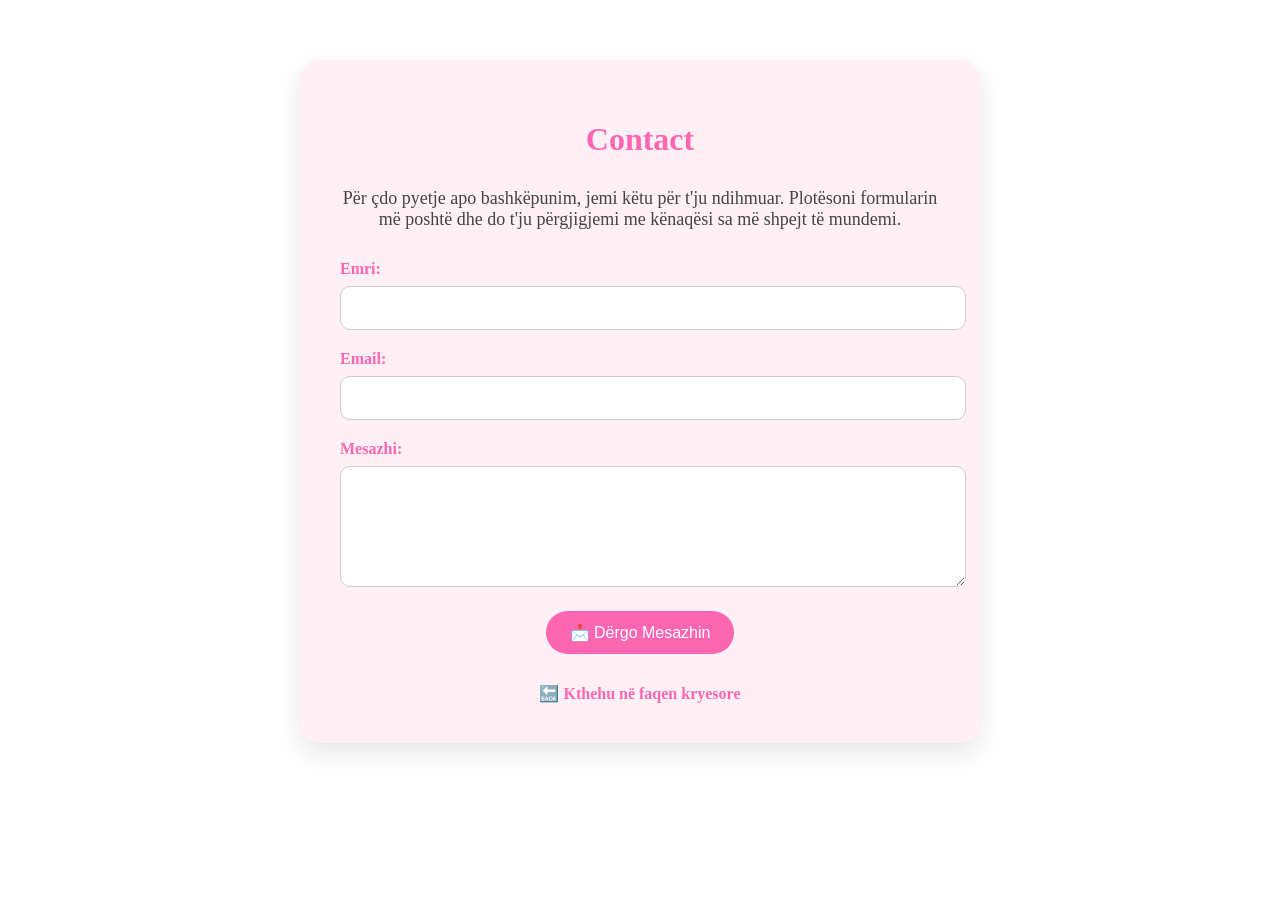
<file: kontakti.html>
<!DOCTYPE html>
<html lang="sq">
<head>
  <meta charset="UTF-8">
  <title>Kontakti - GlamBeauty</title>
  <style>
    
    .container {
      max-width: 600px;
      margin: 60px auto;
      background-color: #fff0f6;
      padding: 40px;
      border-radius: 20px;
      box-shadow: 0 10px 25px rgba(0, 0, 0, 0.1);
    }

    h1 {
      text-align: center;
      color: #ff66b2;
      margin-bottom: 30px;
    }

    p {
      text-align: center;
      font-size: 18px;
      color: #444;
      margin-bottom: 30px;
    }

    label {
      display: block;
      margin-bottom: 8px;
      color: #ff66b2;
      font-weight: bold;
    }

    input[type="text"],
    input[type="email"],
    textarea {
      width: 100%;
      padding: 12px;
      margin-bottom: 20px;
      border: 1px solid #ccc;
      border-radius: 10px;
      font-size: 16px;
    }

    input[type="submit"] {
      background-color: #ff66b2;
      color: white;
      padding: 12px 24px;
      border: none;
      border-radius: 30px;
      cursor: pointer;
      font-size: 16px;
      transition: background-color 0.3s ease;
      display: block;
      margin: 0 auto;
    }

    input[type="submit"]:hover {
      background-color: #e0559c;
    }

    .back-link {
      display: block;
      text-align: center;
      margin-top: 30px;
      color: #ff66b2;
      text-decoration: none;
      font-weight: bold;
    }

    .back-link:hover {
      text-decoration: underline;
    }
  </style>
</head>
<body>

  <div class="container">
    <h1>Contact</h1>
    <p>Për çdo pyetje apo bashkëpunim, jemi këtu për t'ju ndihmuar. Plotësoni formularin më poshtë dhe do t'ju përgjigjemi me kënaqësi sa më shpejt të mundemi.</p>

    <form action="mailto:email@example.com" method="post" enctype="text/plain">
      <label for="name">Emri:</label>
      <input type="text" id="name" name="name" required>

      <label for="email">Email:</label>
      <input type="email" id="email" name="email" required>

      <label for="message">Mesazhi:</label>
      <textarea id="message" name="message" rows="5" required></textarea>

      <input type="submit" value="📩 Dërgo Mesazhin">
    </form>

    <a href="index.html" class="back-link">🔙 Kthehu në faqen kryesore</a>
  </div>

</body>
</html>
</file>
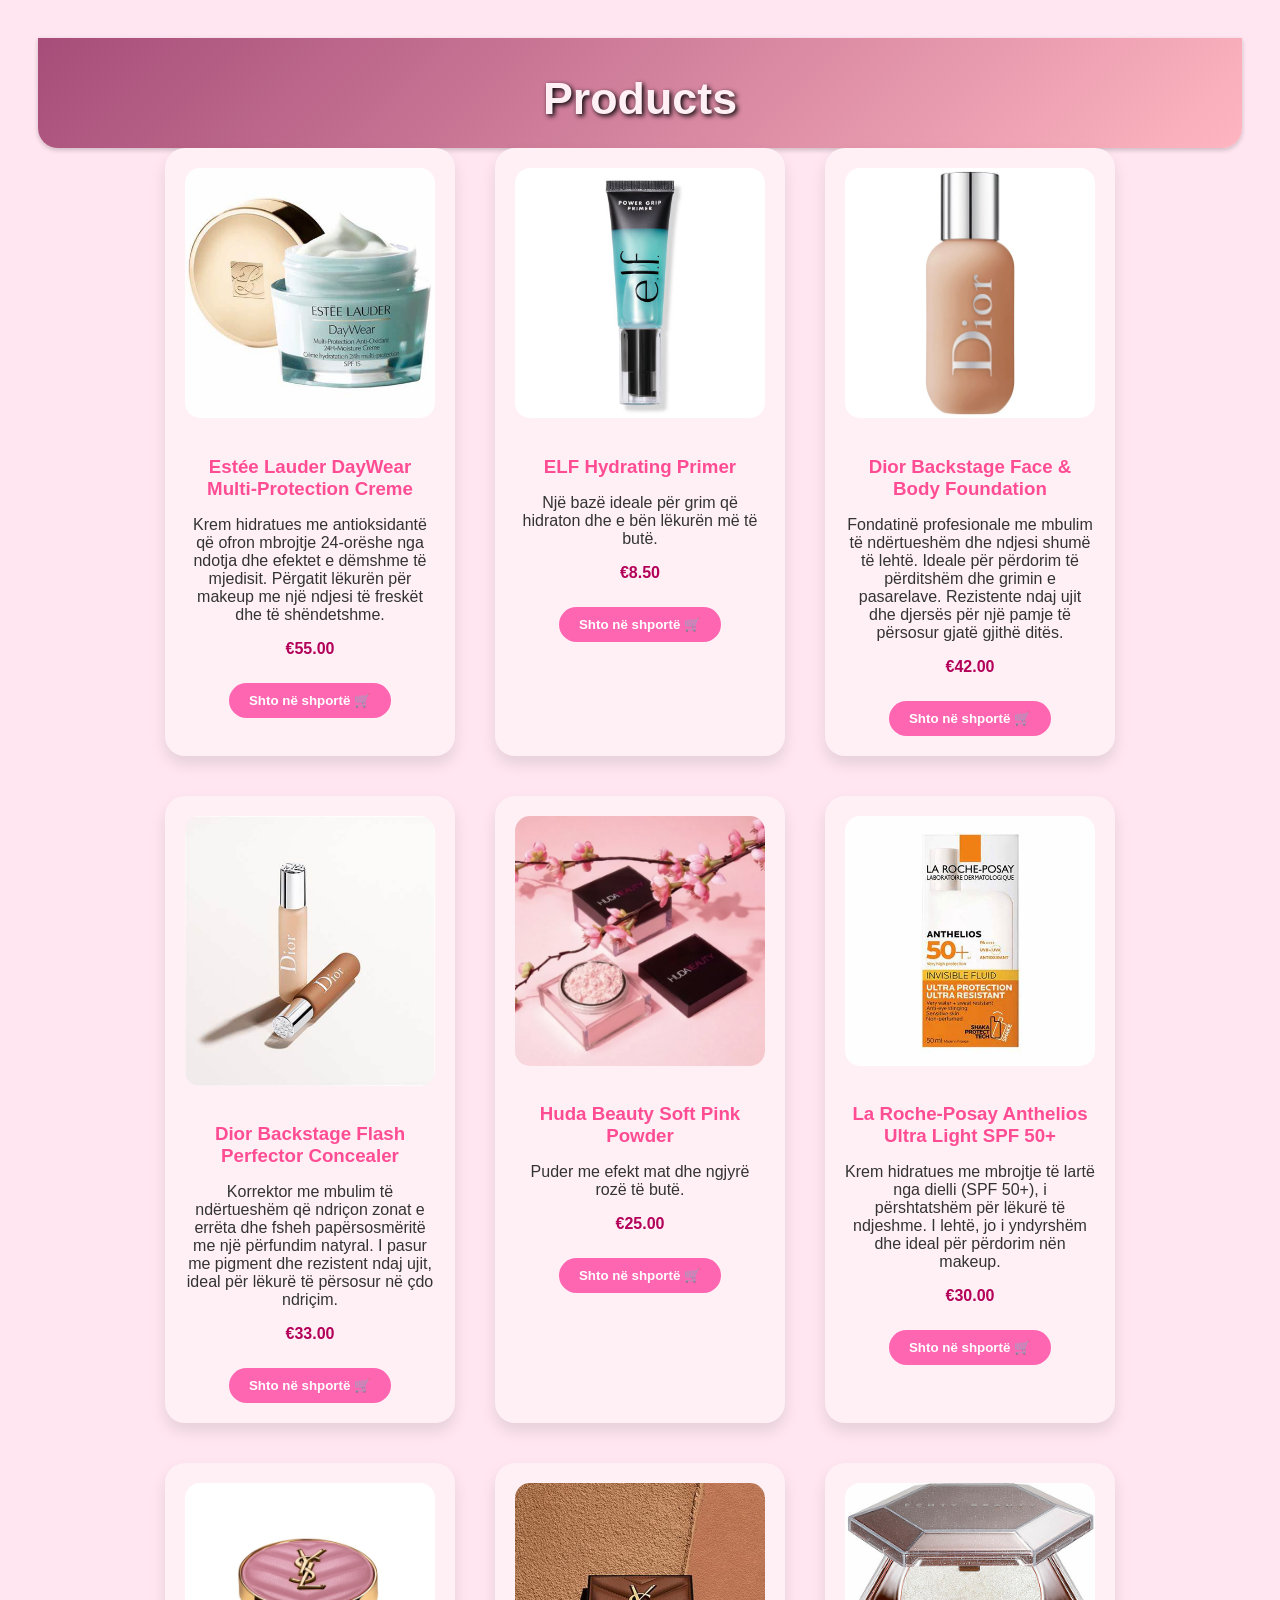
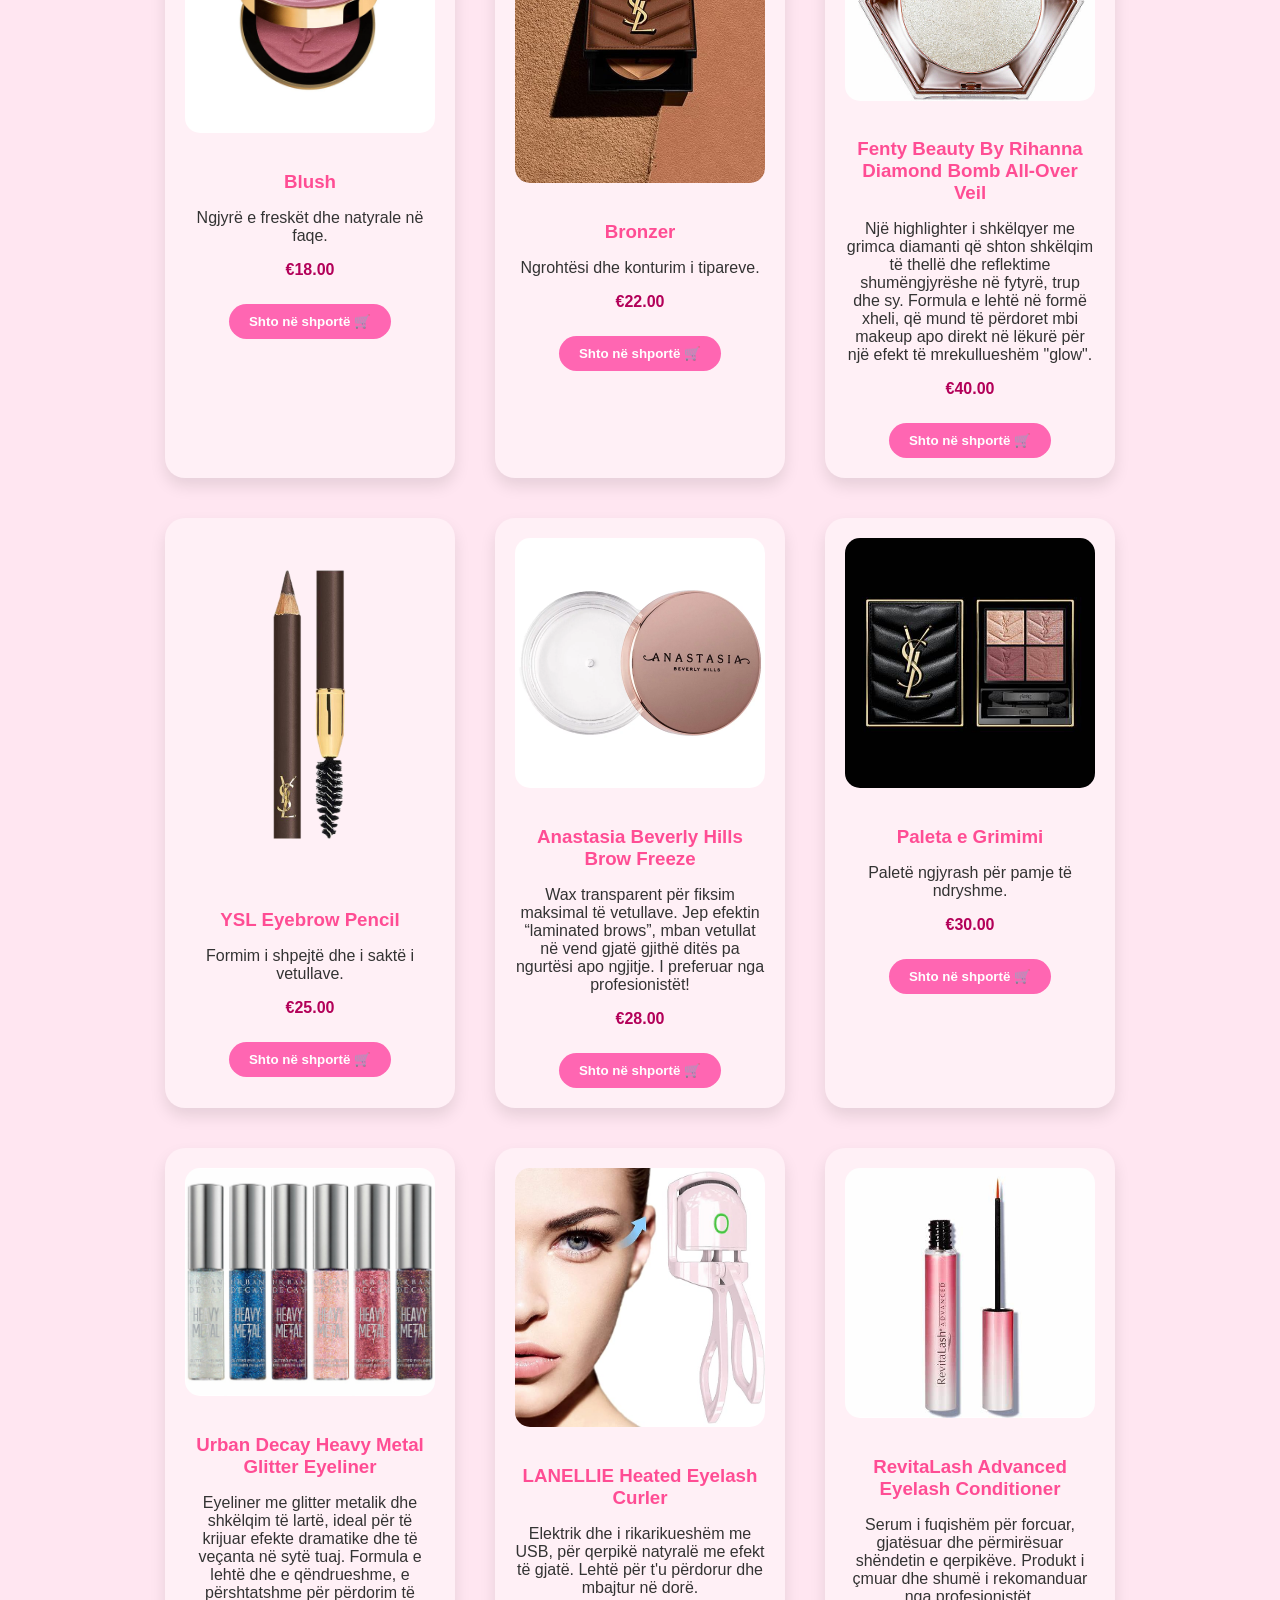
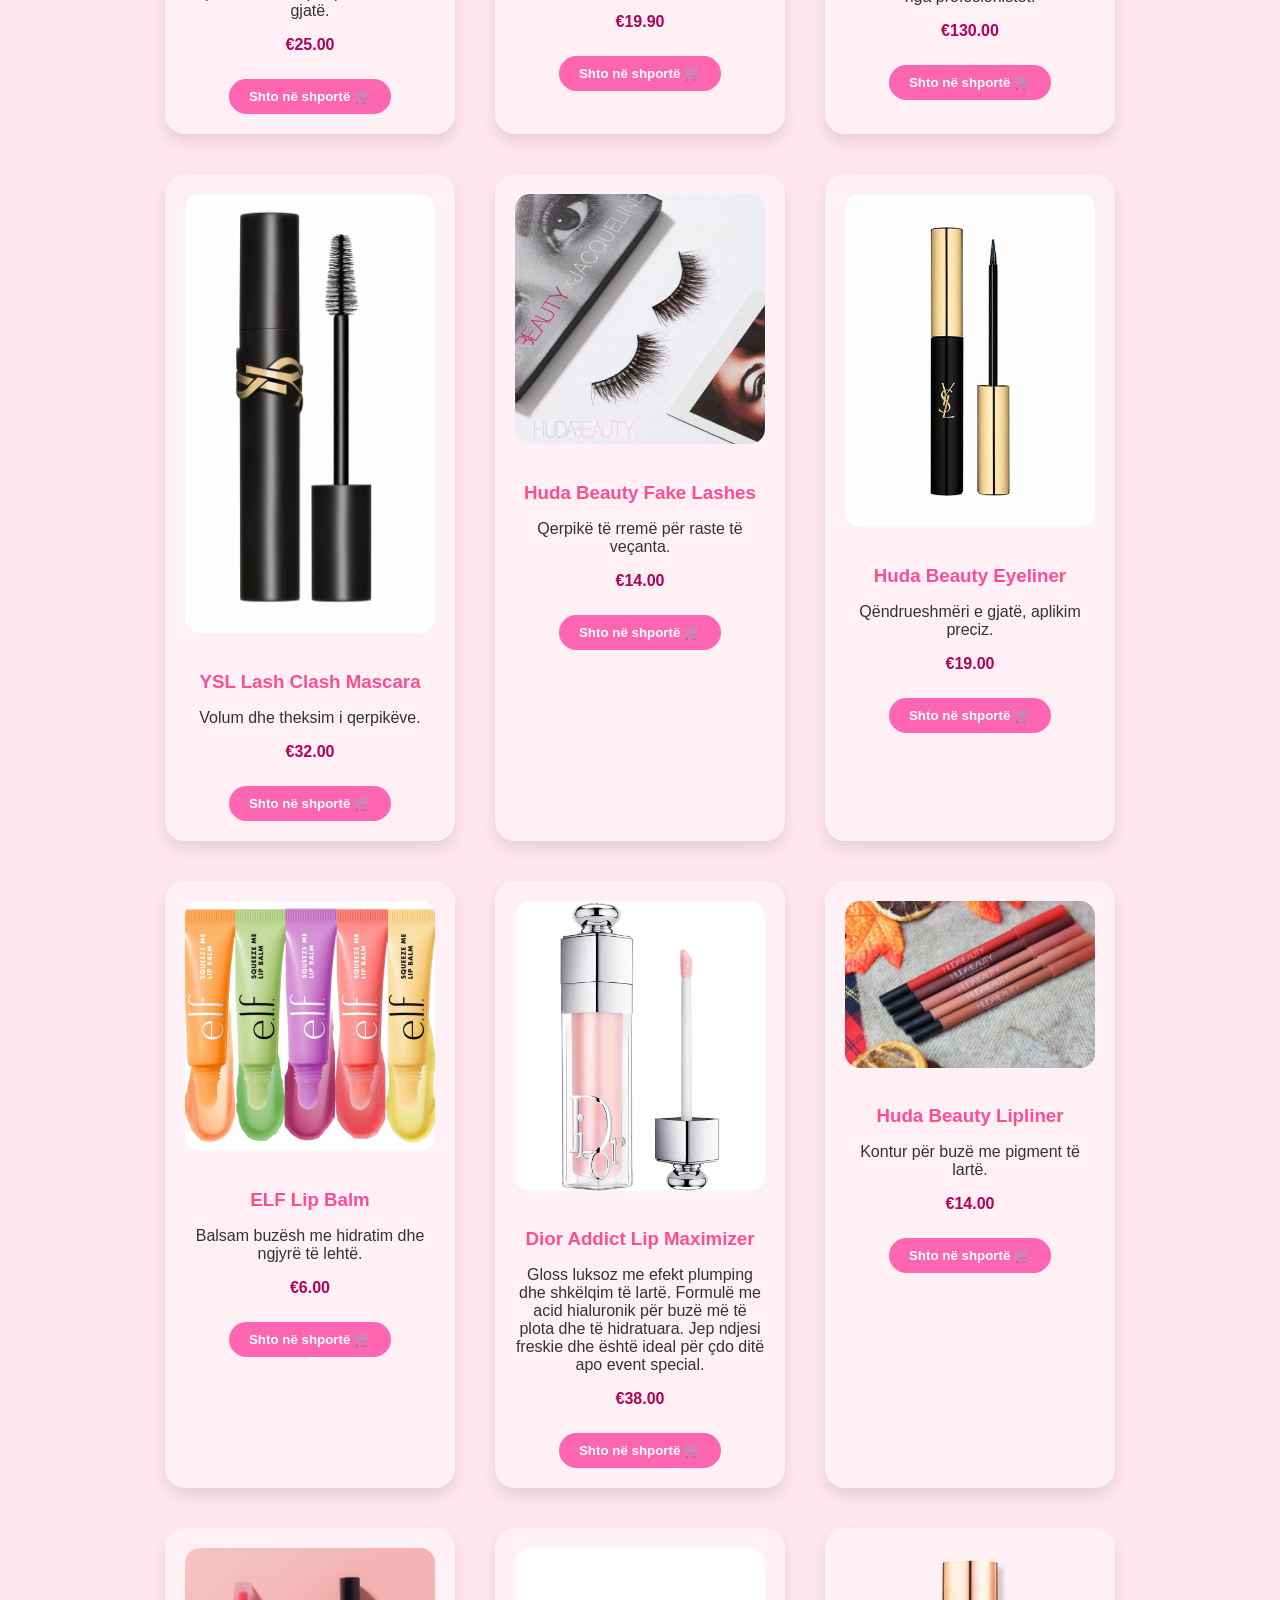
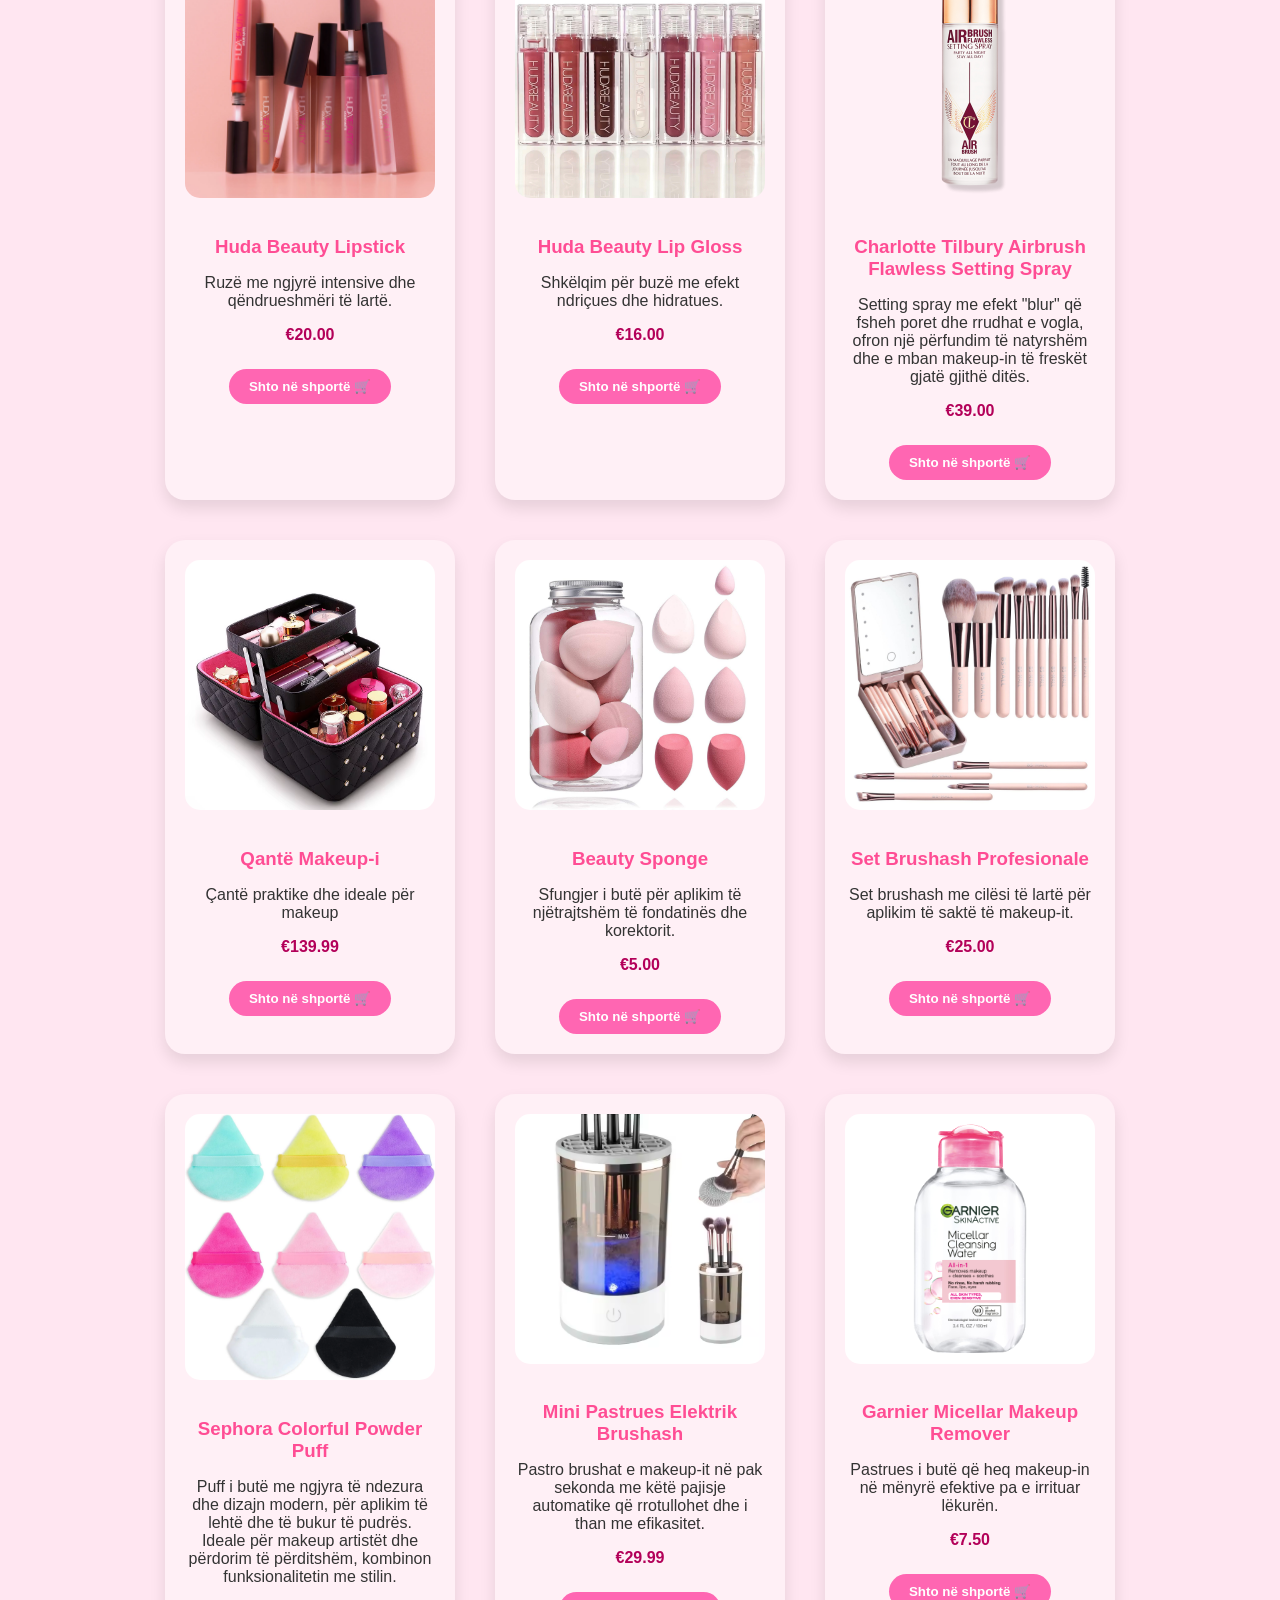
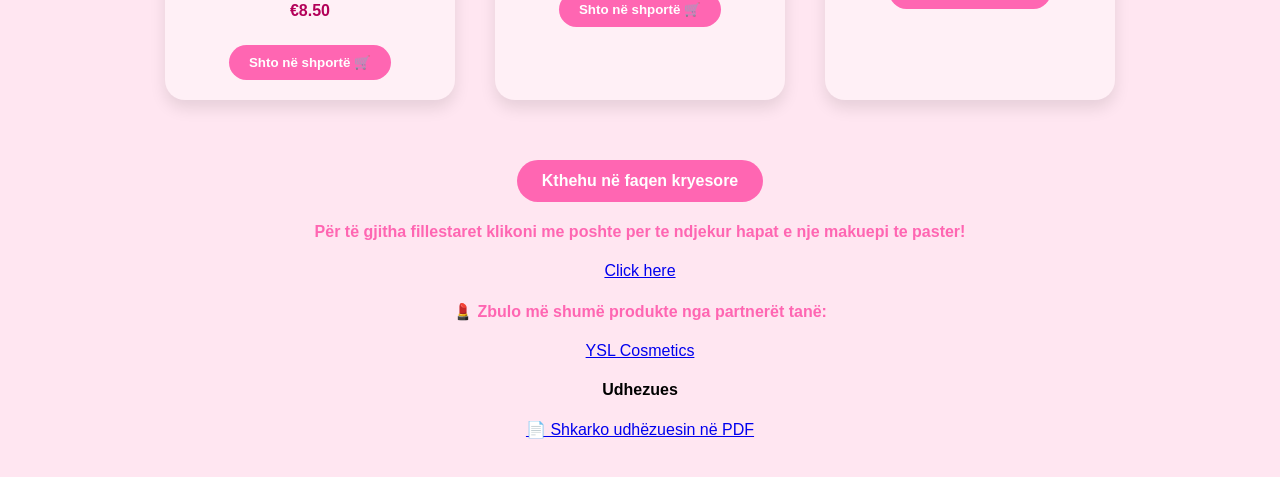
<file: produktet.html>
<!DOCTYPE html>
<html lang="sq">
<head>
  <meta charset="UTF-8">
  <title>Produktet - GlamBeauty</title>
  <link rel="stylesheet" href="style2.css">
</head>

<body>

  <!-- HEADER me titullin dhe përshkrimin -->
  <header class="main-header">
    <h1>Products</h1>
   
  </header>

  <!-- Seksioni i produkteve -->
  <div class="product-section">

    <!-- Estée Lauder DayWear Multi-Protection Creme -->
<div class="product-card">
  <img src="kremii.jpg" alt="Estée Lauder DayWear Multi-Protection Anti-Oxidant 24H-Moisture Creme">
  <h3>Estée Lauder DayWear Multi-Protection Creme</h3>
  <p>Krem hidratues me antioksidantë që ofron mbrojtje 24-orëshe nga ndotja dhe efektet e dëmshme të mjedisit. Përgatit lëkurën për makeup me një ndjesi të freskët dhe të shëndetshme.</p>
  <p class="price">€55.00</p>
  <button>Shto në shportë 🛒</button>
</div>

    <!-- Primer -->
    <div class="product-card">
      <img src="elf.jpg" alt="ELF Primer">
      <h3>ELF Hydrating Primer</h3>
      <p>Një bazë ideale për grim që hidraton dhe e bën lëkurën më të butë.</p>
      <p class="price">€8.50</p>
      <button>Shto në shportë 🛒</button>
    </div>


  <!-- Dior Backstage Foundation -->
<div class="product-card">
  <img src="dior.webp" alt="Dior Backstage Face & Body Foundation">
  <h3>Dior Backstage Face & Body Foundation</h3>
  <p>Fondatinë profesionale me mbulim të ndërtueshëm dhe ndjesi shumë të lehtë. Ideale për përdorim të përditshëm dhe grimin e pasarelave. Rezistente ndaj ujit dhe djersës për një pamje të përsosur gjatë gjithë ditës.</p>
  <p class="price">€42.00</p>
  <button>Shto në shportë 🛒</button>
</div>

   <!-- Dior Backstage Concealer -->
<div class="product-card">
  <img src="consiler.jpg" alt="Dior Backstage Flash Perfector Concealer">
  <h3>Dior Backstage Flash Perfector Concealer</h3>
  <p>Korrektor me mbulim të ndërtueshëm që ndriçon zonat e errëta dhe fsheh papërsosmëritë me një përfundim natyral. I pasur me pigment dhe rezistent ndaj ujit, ideal për lëkurë të përsosur në çdo ndriçim.</p>
  <p class="price">€33.00</p>
  <button>Shto në shportë 🛒</button>
</div>


    <!-- Huda Powder -->
    <div class="product-card">
      <img src="huda.png" alt="Huda Beauty Powder">
      <h3>Huda Beauty Soft Pink Powder</h3>
      <p>Puder me efekt mat dhe ngjyrë rozë të butë.</p>
      <p class="price">€25.00</p>
      <button>Shto në shportë 🛒</button>
    </div>
<!-- La Roche-Posay Anthelios Ultra Light SPF 50+ -->
<div class="product-card">
  <img src="spf.jpg" alt="La Roche-Posay Anthelios Ultra Light SPF 50+">
  <h3>La Roche-Posay Anthelios Ultra Light SPF 50+</h3>
  <p>Krem hidratues me mbrojtje të lartë nga dielli (SPF 50+), i përshtatshëm për lëkurë të ndjeshme. I lehtë, jo i yndyrshëm dhe ideal për përdorim nën makeup.</p>
  <p class="price">€30.00</p>
  <button>Shto në shportë 🛒</button>
</div>

    <!-- Blush -->
    <div class="product-card">
      <img src="blush.webp" alt="Blush">
      <h3>Blush</h3>
      <p>Ngjyrë e freskët dhe natyrale në faqe.</p>
      <p class="price">€18.00</p>
      <button>Shto në shportë 🛒</button>
    </div>

    <!-- Bronzer -->
    <div class="product-card">
      <img src="bronzer.jpg" alt="Bronzer">
      <h3>Bronzer</h3>
      <p>Ngrohtësi dhe konturim i tipareve.</p>            
      <p class="price">€22.00</p>
      <button>Shto në shportë 🛒</button>
    </div>

       <!-- Highlighter -->
<!-- Fenty Beauty By Rihanna Diamond Bomb All-Over Veil -->
<div class="product-card">
  <img src="fenty.jpg" alt="Fenty Beauty By Rihanna Diamond Bomb All-Over Veil">
  <h3>Fenty Beauty By Rihanna Diamond Bomb All-Over Veil</h3>
  <p>Një highlighter i shkëlqyer me grimca diamanti që shton shkëlqim të thellë dhe reflektime shumëngjyrëshe në fytyrë, trup dhe sy. Formula e lehtë në formë xheli, që mund të përdoret mbi makeup apo direkt në lëkurë për një efekt të mrekullueshëm "glow".</p>
  <p class="price">€40.00</p>
  <button>Shto në shportë 🛒</button>
</div>

 <!-- Eyebrow Pencil -->
    <div class="product-card">
      <img src="eyebrowpencil.webp" alt="YSL Eyebrow Pencil">
      <h3>YSL Eyebrow Pencil</h3>
      <p>Formim i shpejtë dhe i saktë i vetullave.</p>
      <p class="price">€25.00</p>
      <button>Shto në shportë 🛒</button>
    </div>

    <!-- Anastasia Beverly Hills Brow Freeze Styling Wax -->
<div class="product-card">
  <img src="gell.webp" alt="Anastasia Beverly Hills Brow Freeze">
  <h3>Anastasia Beverly Hills Brow Freeze</h3>
  <p>Wax transparent për fiksim maksimal të vetullave. Jep efektin “laminated brows”, mban vetullat në vend gjatë gjithë ditës pa ngurtësi apo ngjitje. I preferuar nga profesionistët!</p>
  <p class="price">€28.00</p>
  <button>Shto në shportë 🛒</button>
</div>

    <!-- Paleta -->
    <div class="product-card">
      <img src="palette.jpg" alt="Paleta">
      <h3>Paleta e Grimimi</h3>
      <p>Paletë ngjyrash për pamje të ndryshme.</p>
      <p class="price">€30.00</p>
      <button>Shto në shportë 🛒</button>
    </div>

    <!-- Urban Decay Heavy Metal Glitter Eyeliner -->
<div class="product-card">
  <img src="gliter.jpg" alt="Urban Decay Heavy Metal Glitter Eyeliner">
  <h3>Urban Decay Heavy Metal Glitter Eyeliner</h3>
  <p>Eyeliner me glitter metalik dhe shkëlqim të lartë, ideal për të krijuar efekte dramatike dhe të veçanta në sytë tuaj. Formula e lehtë dhe e qëndrueshme, e përshtatshme për përdorim të gjatë.</p>
  <p class="price">€25.00</p>
  <button>Shto në shportë 🛒</button>
</div>


    <!-- Eyelash Curler -->
<div class="product-card">
  <img src="eyelashcurler.jpg" alt="LANELLIE Heated Eyelash Curler">
  <h3>LANELLIE Heated Eyelash Curler</h3>
  <p>Elektrik dhe i rikarikueshëm me USB, për qerpikë natyralë me efekt të gjatë. Lehtë për t'u përdorur dhe mbajtur në dorë.</p>
  <p class="price">€19.90</p>
  <button>Shto në shportë 🛒</button>
</div>
<!-- RevitaLash Advanced Eyelash Conditioner -->
<div class="product-card">
  <img src="serum.jpg" alt="RevitaLash Advanced Eyelash Conditioner">
  <h3>RevitaLash Advanced Eyelash Conditioner</h3>
  <p>Serum i fuqishëm për forcuar, gjatësuar dhe përmirësuar shëndetin e qerpikëve. Produkt i çmuar dhe shumë i rekomanduar nga profesionistët.</p>
  <p class="price">€130.00</p>
  <button>Shto në shportë 🛒</button>
</div>


    <!-- Mascara -->
    <div class="product-card">
      <img src="marcara.webp" alt="YSL Mascara">
      <h3>YSL Lash Clash Mascara</h3>
      <p>Volum dhe theksim i qerpikëve.</p>
      <p class="price">€32.00</p>
      <button>Shto në shportë 🛒</button>
    </div>

    <!-- Lashes -->
    <div class="product-card">
      <img src="lashes.jpg" alt="Fake Lashes">
      <h3>Huda Beauty Fake Lashes</h3>
      <p>Qerpikë të rremë për raste të veçanta.</p>
      <p class="price">€14.00</p>
      <button>Shto në shportë 🛒</button>
    </div>

    <!-- Eyeliner -->
    <div class="product-card">
      <img src="eyeliner.jpg" alt="Huda Beauty Eyeliner">
      <h3>Huda Beauty Eyeliner</h3>
      <p>Qëndrueshmëri e gjatë, aplikim preciz.</p>
      <p class="price">€19.00</p>
      <button>Shto në shportë 🛒</button>
    </div>


    <!-- Lip Balm -->
    <div class="product-card">
      <img src="lipbalm.jpeg" alt="Lip Balm">
      <h3>ELF Lip Balm</h3>
      <p>Balsam buzësh me hidratim dhe ngjyrë të lehtë.</p>
      <p class="price">€6.00</p>
      <button>Shto në shportë 🛒</button>
    </div>
<!-- Dior Addict Lip Maximizer Plumping Gloss -->
<div class="product-card">
  <img src="plumper.avif" alt="Dior Addict Lip Maximizer Plumping Gloss">
  <h3>Dior Addict Lip Maximizer</h3>
  <p>Gloss luksoz me efekt plumping dhe shkëlqim të lartë. Formulë me acid hialuronik për buzë më të plota dhe të hidratuara. Jep ndjesi freskie dhe është ideal për çdo ditë apo event special.</p>
  <p class="price">€38.00</p>
  <button>Shto në shportë 🛒</button>
</div>

    <!-- Lipliner -->
    <div class="product-card">
      <img src="lipliner.jpg" alt="Lipliner">
      <h3>Huda Beauty Lipliner</h3>
      <p>Kontur për buzë me pigment të lartë.</p>
      <p class="price">€14.00</p>
      <button>Shto në shportë 🛒</button>
    </div>

    <!-- Lipstick -->
    <div class="product-card">
      <img src="lipstick.jpg" alt="Lipstick">
      <h3>Huda Beauty Lipstick</h3>
      <p>Ruzë me ngjyrë intensive dhe qëndrueshmëri të lartë.</p>
      <p class="price">€20.00</p>
      <button>Shto në shportë 🛒</button>
    </div>

    <!-- Lip Gloss -->
    <div class="product-card">
      <img src="lipgloss.jpg" alt="Lip Gloss">
      <h3>Huda Beauty Lip Gloss</h3>
      <p>Shkëlqim për buzë me efekt ndriçues dhe hidratues.</p>
      <p class="price">€16.00</p>
      <button>Shto në shportë 🛒</button>
    </div>
 <!-- Charlotte Tilbury Airbrush Flawless Setting Spray -->
<div class="product-card">
  <img src="settingspray.png" alt="Charlotte Tilbury Airbrush Flawless Setting Spray">
  <h3>Charlotte Tilbury Airbrush Flawless Setting Spray</h3>
  <p>Setting spray me efekt "blur" që fsheh poret dhe rrudhat e vogla, ofron një përfundim të natyrshëm dhe e mban makeup-in të freskët gjatë gjithë ditës.</p>
  <p class="price">€39.00</p>
  <button>Shto në shportë 🛒</button>
</div>

<!-- Qanta e makeup-it -->
<div class="product-card">
  <img src="bag.avif" alt="Bag.afiv - Qantë makeup-i luksoze">
  <h3> Qantë Makeup-i </h3>
  <p>Çantë praktike dhe ideale për makeup</p>
  <p class="price">€139.99</p>
  <button>Shto në shportë 🛒</button>
</div>

<!-- Sponge -->
<div class="product-card">
  <img src="sponge.jpg" alt="Sfungjerë për makeup">
  <h3>Beauty Sponge</h3>
  <p>Sfungjer i butë për aplikim të njëtrajtshëm të fondatinës dhe korektorit.</p>
  <p class="price">€5.00</p>
  <button>Shto në shportë 🛒</button>
</div>

<!-- Brushat -->
<div class="product-card">
  <img src="brushat.jpg" alt="Brushat për makeup">
  <h3>Set Brushash Profesionale</h3>
  <p>Set brushash me cilësi të lartë për aplikim të saktë të makeup-it.</p>
  <p class="price">€25.00</p>
  <button>Shto në shportë 🛒</button>
</div>
<!-- Sephora Colorful Powder Puff -->
<div class="product-card">
  <img src="powderpuf.webp" alt="Sephora Colorful Powder Puff">
  <h3>Sephora Colorful Powder Puff</h3>
  <p>Puff i butë me ngjyra të ndezura dhe dizajn modern, për aplikim të lehtë dhe të bukur të pudrës. Ideale për makeup artistët dhe përdorim të përditshëm, kombinon funksionalitetin me stilin.</p>
  <p class="price">€8.50</p>
  <button>Shto në shportë 🛒</button>
</div>


<div class="product-card">
  <img src="cleanserelectronic.avif" alt="Pastrues Elektrik për Brushat e Makeup-it">
  <h3>Mini Pastrues Elektrik Brushash</h3>
  <p>Pastro brushat e makeup-it në pak sekonda me këtë pajisje automatike që rrotullohet dhe i than me efikasitet.</p>
  <p class="price">€29.99</p>
  <button>Shto në shportë 🛒</button>
</div>

<!-- Makeup Remover -->
<div class="product-card">
  <img src="makeupremover.jpg" alt="Garnier Makeup Remover">
  <h3>Garnier Micellar Makeup Remover</h3>
  <p>Pastrues i butë që heq makeup-in në mënyrë efektive pa e irrituar lëkurën.</p>
  <p class="price">€7.50</p>
  <button>Shto në shportë 🛒</button>
</div>

  </div>
  <div style="margin-top: 60px;">
  <a href="index.html">
    <button style="
      background-color: #ff66b2;
      color: white;
      border: none;
      padding: 12px 25px;
      border-radius: 30px;
      font-size: 16px;
      font-weight: bold;
      cursor: pointer;
      transition: background-color 0.3s ease;
    ">
      Kthehu në faqen kryesore
    </button>
  </a>
</div>

<h4 style="color:#ff66b2"> Për të gjitha fillestaret klikoni me poshte per te ndjekur hapat e nje makuepi te paster!</h4>
<a href="https://www.youtube.com/watch?v=dTWGSudtBLs"> Click here</a> 

<h4  style="color:#ff66b2">💄 Zbulo më shumë produkte nga partnerët tanë:</h4>
<a href="https://www.yslbeauty.com/">YSL Cosmetics</a>

<h4> Udhezues </h4>
<a href="Udhezues.pdf" >📄 Shkarko udhëzuesin në PDF</a>

</body>
</html>
</file>
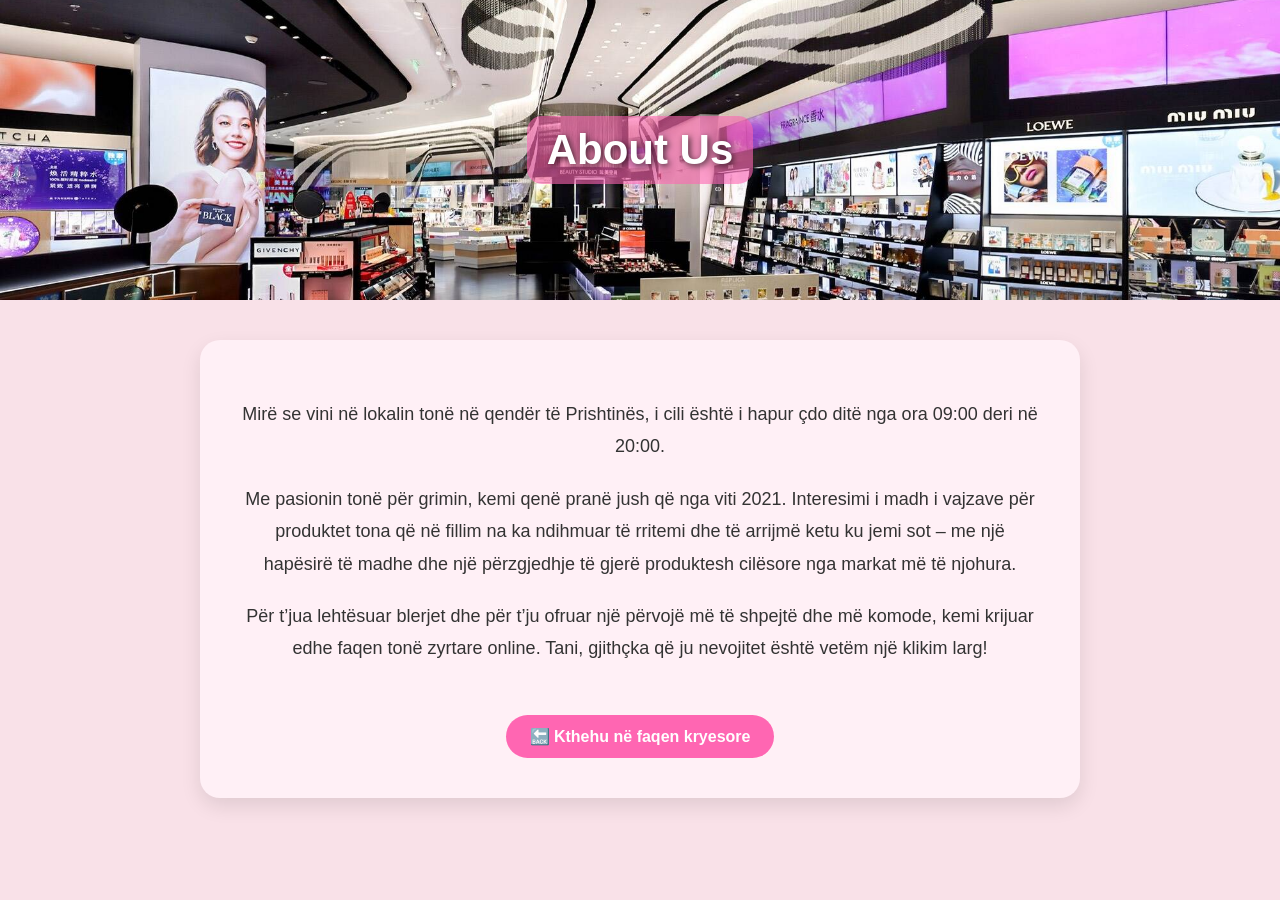
<file: rrethnesh.html>
<!DOCTYPE html>
<html lang="sq">
<head>
  <meta charset="UTF-8">
  <title>About Us - GlamBeauty</title>
  <style>
    body {
      margin: 0;
      padding: 0;
      font-family: 'Segoe UI', Tahoma, Geneva, Verdana, sans-serif;
      background-color: #f9e1e8;
    }

   .hero {
  background-image: url('vendi.jpeg');
  background-size: cover;
  background-position: center;
  height: 300px;
  display: flex;
  align-items: center;
  justify-content: center;
  color: white;
  text-shadow: 2px 2px 6px rgba(0, 0, 0, 0.7);
}


    .hero h1 {
      font-size: 42px;
      background-color: rgba(255, 102, 178, 0.6);
      padding: 10px 20px;
      border-radius: 15px;
    }

    .container {
      max-width: 800px;
      margin: 40px auto;
      background-color: #fff0f6;
      padding: 40px;
      border-radius: 20px;
      box-shadow: 0 8px 20px rgba(0, 0, 0, 0.1);
      text-align: center;
    }

    p {
      font-size: 18px;
      color: #333;
      line-height: 1.8;
      margin-bottom: 20px;
    }

    .back-link {
      display: inline-block;
      margin-top: 30px;
      padding: 12px 24px;
      background-color: #ff66b2;
      color: white;
      text-decoration: none;
      font-weight: bold;
      border-radius: 30px;
      transition: background-color 0.3s ease;
    }

    .back-link:hover {
      background-color: #e0559c;
    }
  </style>
</head>
<body>

  <div class="hero">
    <h1>About Us</h1>
  </div>

  <div class="container">
  <p>Mirë se vini në lokalin tonë në qendër të Prishtinës, i cili është i hapur çdo ditë nga ora 09:00 deri në 20:00.</p>

<p>Me pasionin tonë për grimin, kemi qenë pranë jush që nga viti 2021. Interesimi i madh i vajzave për produktet tona që në fillim na ka ndihmuar të rritemi dhe të arrijmë ketu ku jemi sot – me një hapësirë të madhe dhe një përzgjedhje të gjerë produktesh cilësore nga markat më të njohura.</p>

<p>Për t’jua lehtësuar blerjet dhe për t’ju ofruar një përvojë më të shpejtë dhe më komode, kemi krijuar edhe faqen tonë zyrtare online. Tani, gjithçka që ju nevojitet është vetëm një klikim larg!</p>

    <a href="index.html" class="back-link">🔙 Kthehu në faqen kryesore</a>
  </div>

</body>
</html>
</file>
<file: style2.css>
/* ============================= */
/*  STILIMET PËR FAQEN PRODUKTET */
/* ============================= */
body {
  background-color: #ffe6f1;  
  font-family: 'Segoe UI', sans-serif;
  padding: 30px;
  text-align: center;
}

header.main-header {
  padding: 5px 10px; 
  text-align: center;
  background: linear-gradient(135deg, #a64d79, #ffb6c1);
  box-shadow: 0 2px 5px rgba(0,0,0,0.2);
  color: #fff0f5;
  border-bottom-left-radius: 20px;
  border-bottom-right-radius: 20px;
  height: auto;
  min-height: 100px; 
}

header.main-header h1 {
  font-size: 2.8em;
  margin-bottom: 10px;
  text-shadow: 2px 2px 5px #000;
  max-width: 700px; 
  margin-left: auto;
  margin-right: auto;
}

header.main-header p {
  font-size: 17px;
  max-width: 800px;
  margin: 0 auto;
  line-height: 1.6;
}

.product-section {
  display: flex;
  justify-content: center;
  gap: 40px;
  flex-wrap: wrap;
}

.product-card {
  background-color: #fff0f6;
  border-radius: 20px;
  box-shadow: 0 8px 16px rgba(0, 0, 0, 0.1);
  padding: 20px;
  width: 250px;
  transition: transform 0.3s;
}

.product-card:hover {
  transform: scale(1.05);
}

.product-card img {
  width: 100%;
  height: auto;
  border-radius: 15px;
  margin-bottom: 15px;
}

.product-card h3 {
  color: #ff4d94;
  margin-bottom: 10px;
}

.product-card p {
  color: #333;
  font-size: 16px;
  margin-bottom: 10px;
}

.product-card .price {
  font-weight: bold;
  color: #b30059;
}

.product-card button {
  background-color: #ff66b2;
  color: white;
  border: none;
  padding: 10px 20px;
  margin-top: 15px;
  border-radius: 25px;
  font-weight: bold;
  cursor: pointer;
  transition: background-color 0.3s ease;
}

.product-card button:hover {
  background-color: #e0559c;
}

video {
  max-width: 50%;
  width: 100%;
  margin-bottom: 20px;
  border-radius: 10px;
  box-shadow: 0 4px 12px rgba(0, 0, 0, 0.1);
}
</file>
